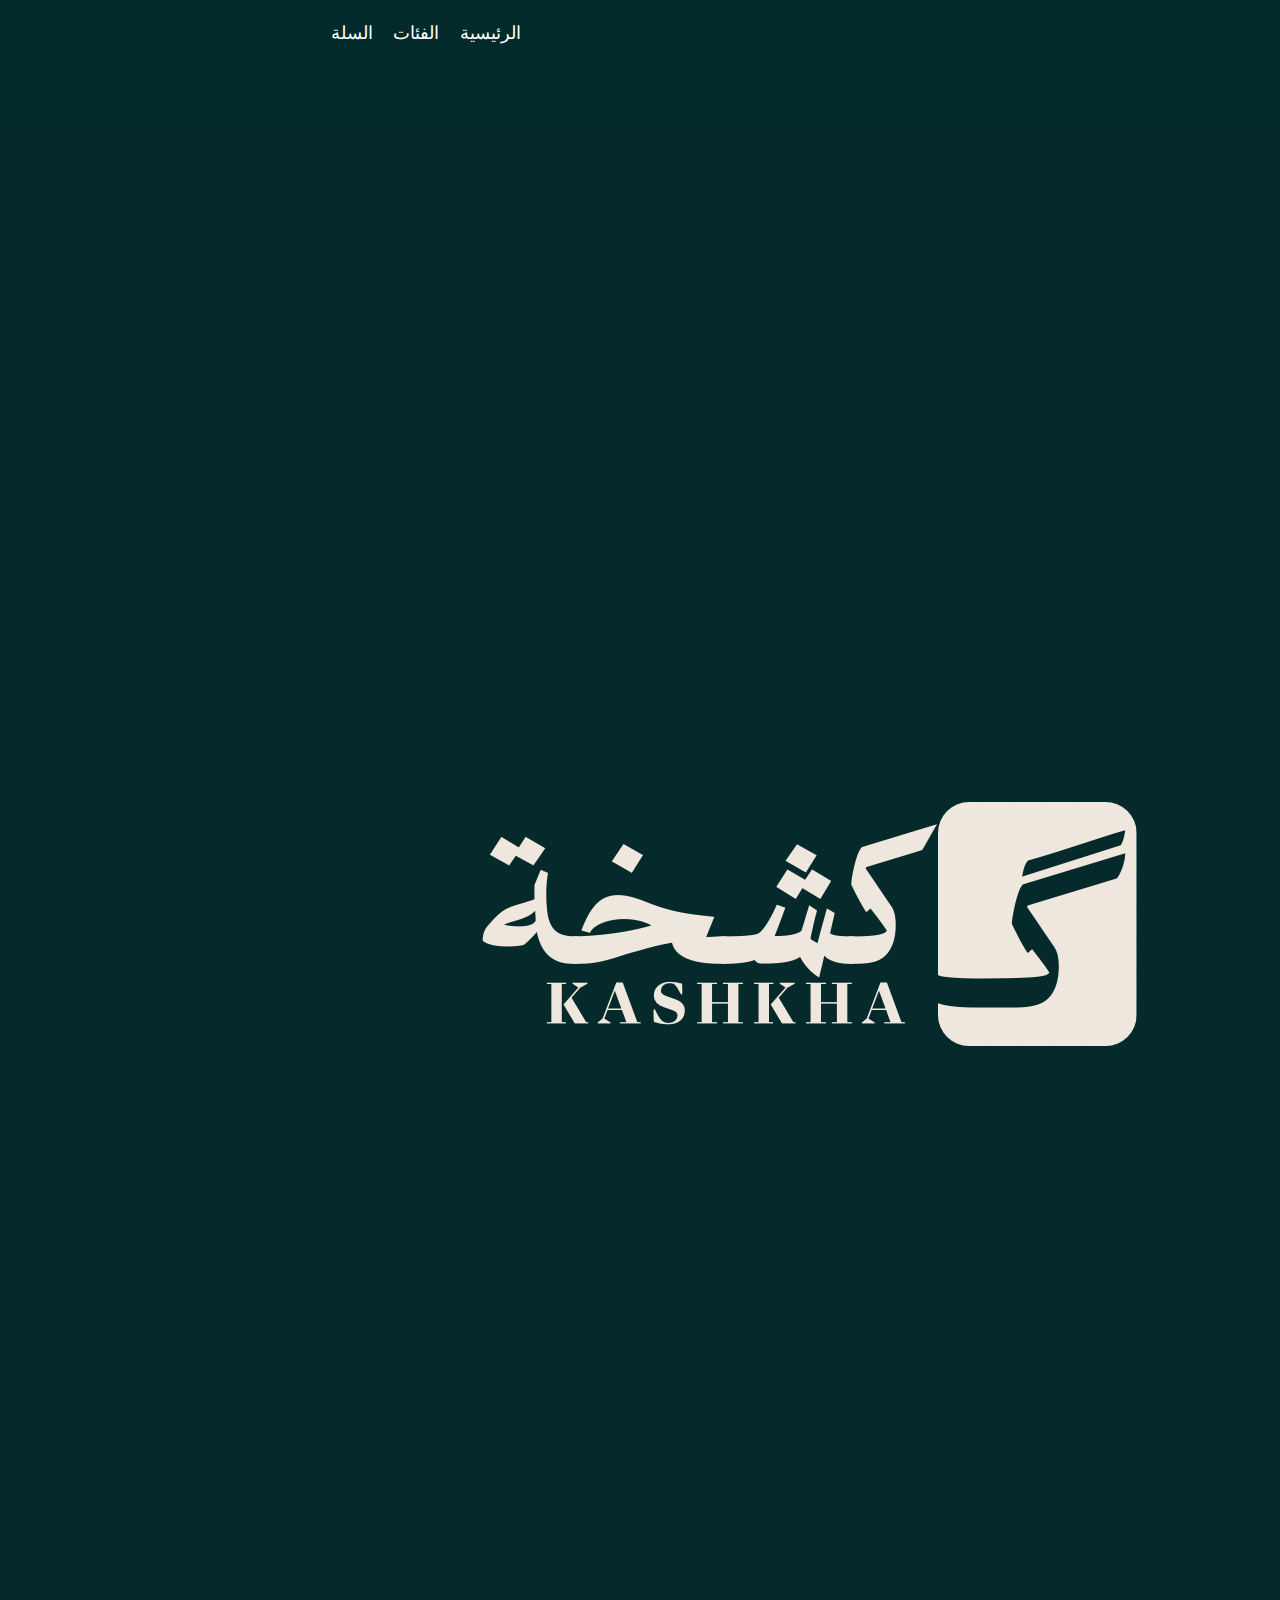
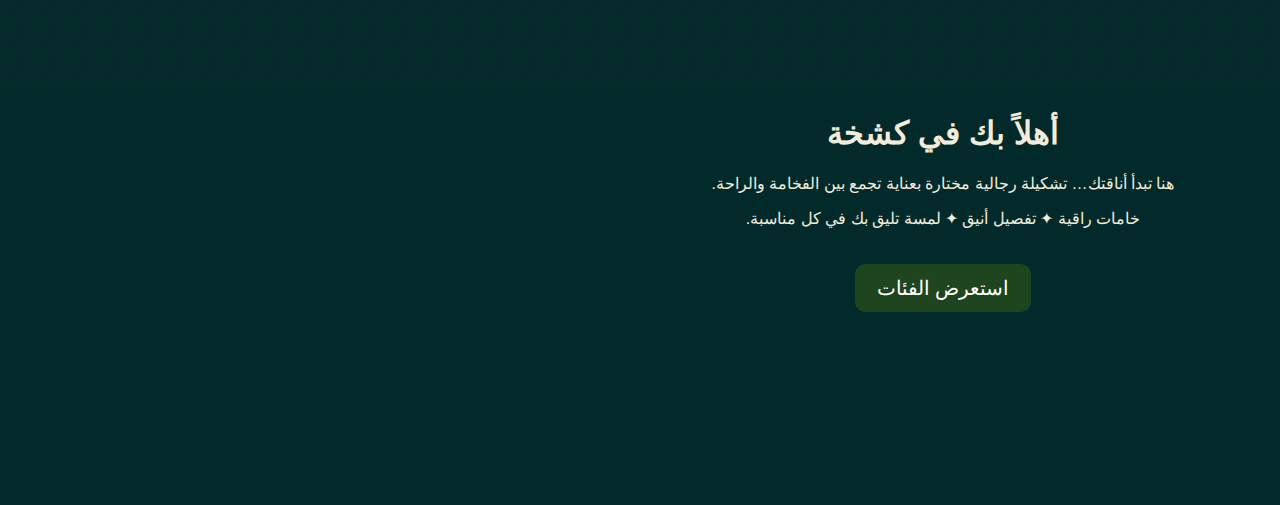
<file: index.html>
<!DOCTYPE html>
<html lang="ar" dir="rtl">
<head>
<meta charset="UTF-8">
<title>كشخة | الرئيسية</title>
<link rel="stylesheet" href="style.css">
<style>
  body{background:#e6f4e6;font-family:Tahoma;margin:0;}
  .header{
    background:#2a5d2a;color:white;padding:15px 20px;
    display:flex;justify-content:space-between;align-items:center;
  }
  .header .logo{font-size:22px;font-weight:bold;}
  .header nav a{color:white;text-decoration:none;margin:0 8px;font-size:18px;}
  .hero{text-align:center;padding:60px 20px;}
  .btn-main{
    display:inline-block;background:#1f451f;color:white;text-decoration:none;
    padding:12px 22px;border-radius:10px;font-size:20px;margin-top:20px;
  }
</style>

</html>
<!DOCTYPE html>
<html lang="ar" dir="rtl">
<head>
  <meta charset="UTF-8">
  <meta name="viewport" content="width=device-width, initial-scale=1.0">
  <title>كشخة | الرئيسية</title>

  <!-- ملف التنسيق الخارجي -->
  <link rel="stylesheet" href="style.css">
</head>

<body>

  <header class="header">
    <div class="logo">كشخة</div>
    <nav>
      <a href="index.html">الرئيسية</a>
      <a href="products.html">الفئات</a>
      <a href="cart.html">السلة</a>
    </nav>
  </header>

  <section class="hero">
    <div class="hero-card">
      <img src="logo.png" alt="KASHKHA">
      <h1>أهلاً بك في كشخة</h1>
      <p class="welcome">
        هنا تبدأ أناقتك… تشكيلة رجالية مختارة بعناية تجمع بين الفخامة والراحة.
      </p>
      <p>
        خامات راقية ✦ تفصيل أنيق ✦ لمسة تليق بك في كل مناسبة.
      </p>
      <a href="products.html" class="btn-main">استعرض الفئات</a>
    </div>
  </section>

  <section class="features">
    <div class="feature">✔️ <b>جودة مضمونة</b> بخامات فاخرة</div>
    <div class="feature">🚚 <b>توصيل سريع</b> لكل المناطق</div>
    <div class="feature">💳 <b>دفع آمن</b> وخيارات متعددة</div>
    <div class="feature">🤝 <b>خدمة عملاء</b> على مدار الساعة</div>
  </section>

  <footer>
    <div class="footer-actions">

      <!-- غيّر الرابط إلى حسابك في الانستغرام -->
      <a class="social-btn instagram"
         href="https://www.instagram.com/kashkha_store5/"
         target="_blank" rel="noopener">
        📸 إنستغرام
      </a>

      <!-- غيّر الرقم إلى رقم متجرك مع كود الدولة -->
      <a class="social-btn whatsapp"
         href="https://wa.me/96872733350"
         target="_blank" rel="noopener">
        💬 واتساب
      </a>

    </div>
    <div class="copyright">© جميع الحقوق محفوظة لمتجر كشخة</div>
  </footer>

  <!-- زر واتساب عائم (انسخه وضعه في كل الصفحات) -->
  <a class="whatsapp-float"
     href="https://wa.me/96872733350"
     target="_blank" rel="noopener">
    💬 تواصل واتساب
  </a>

</body>
</html>
</file>
<file: style.css>
body { margin:0; font-family:'Tajawal', sans-serif; background:#022A2A; color:#F2ECDC;}
.header { display:flex; justify-content:space-between; padding:20px; background:#022A2A; }
.header a { color:#F2ECDC; margin:0 10px; text-decoration:none; }
.container { padding:40px 20px; max-width:1200px; margin:auto; text-align:center; }
.card { background:#013535; padding:20px; border-radius:10px; margin-top:20px; }
.btn { display:inline-block; padding:12px 25px; background:#F2ECDC; color:#022A2A; border-radius:6px; text-decoration:none; margin-top:20px; font-size:20px; cursor:pointer; }
</file>
